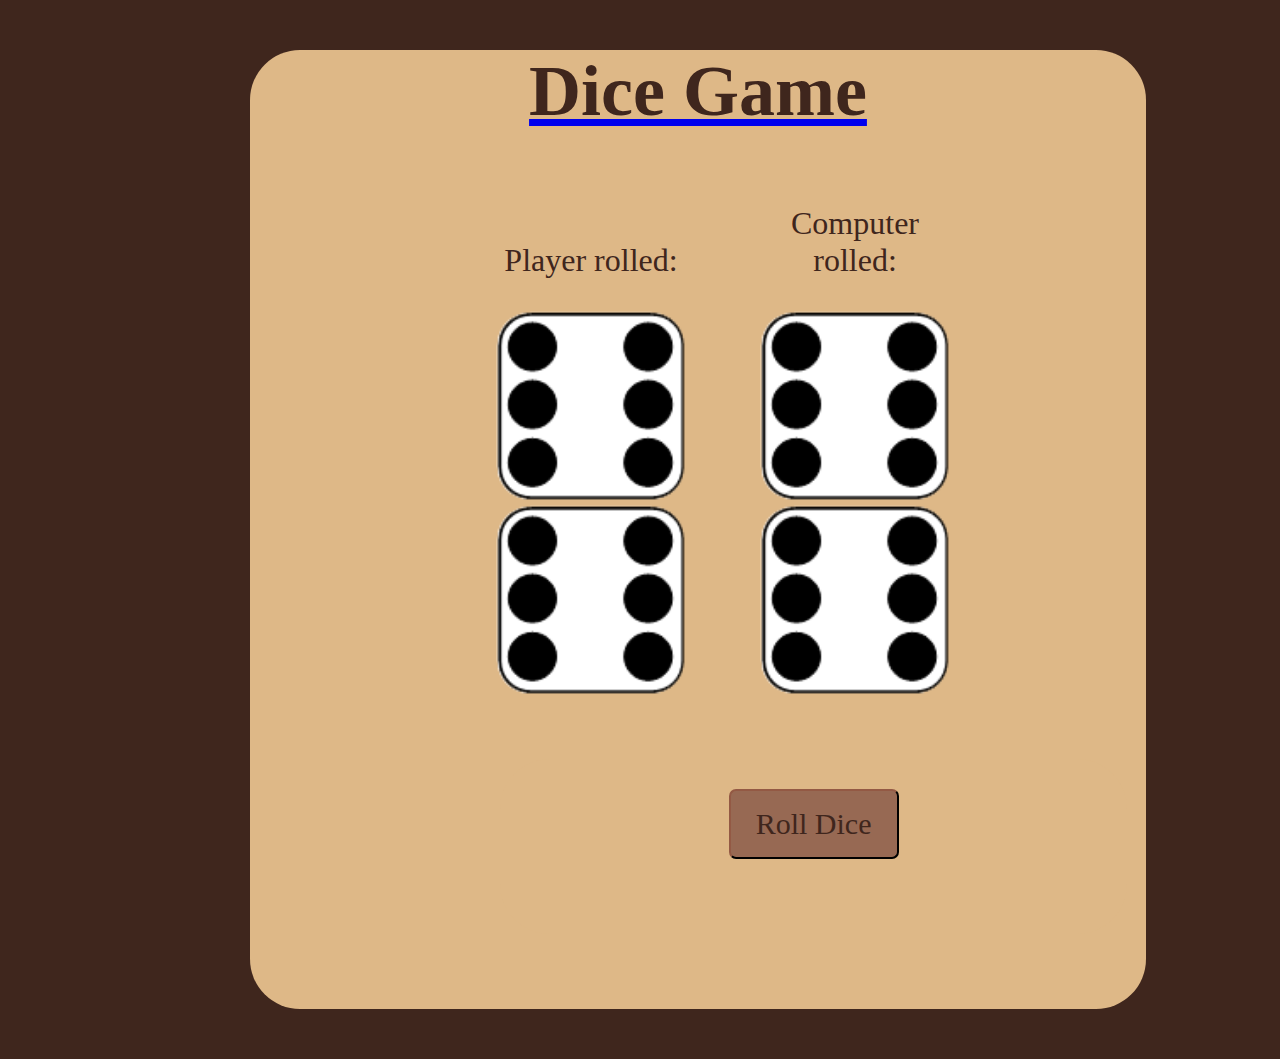
<file: index.html>
<!DOCTYPE html>
<html lang="en">

<head>
    <meta charset="UTF-8">
    <meta name="viewport" content=
        "width=device-width, initial-scale=1.0">
    <title>Dice Game</title>  
    <link href="style.css" rel="stylesheet" type="text/css" />
</head>

<body>
    <div class="container">
        <a href="landingPage.html"><h1>Dice Game</h1></a>
       

        <!-- base images to start off with along with text -->
        <div class="dice1">
            <p class="Player1">Player rolled: </p>
            <img class="img1" src="dice6.png">
            <img class="img3" src="dice6.png">
        </div>


        
        <div class="dice2">
            <p class="Player2">Computer rolled: </p>
            <img class="img2" src="dice6.png">
            <img class="img4" src="dice6.png">
        </div>
    
        <!-- roll dice button -->

    <div class="container bottom">
        <button type="button" class="butn"
            onClick="rollTheDice()">
            Roll Dice
        </button>
    </div>



</div>

    <script src="script.js"></script>
</body>
<footer></footer>
</html>
</file>
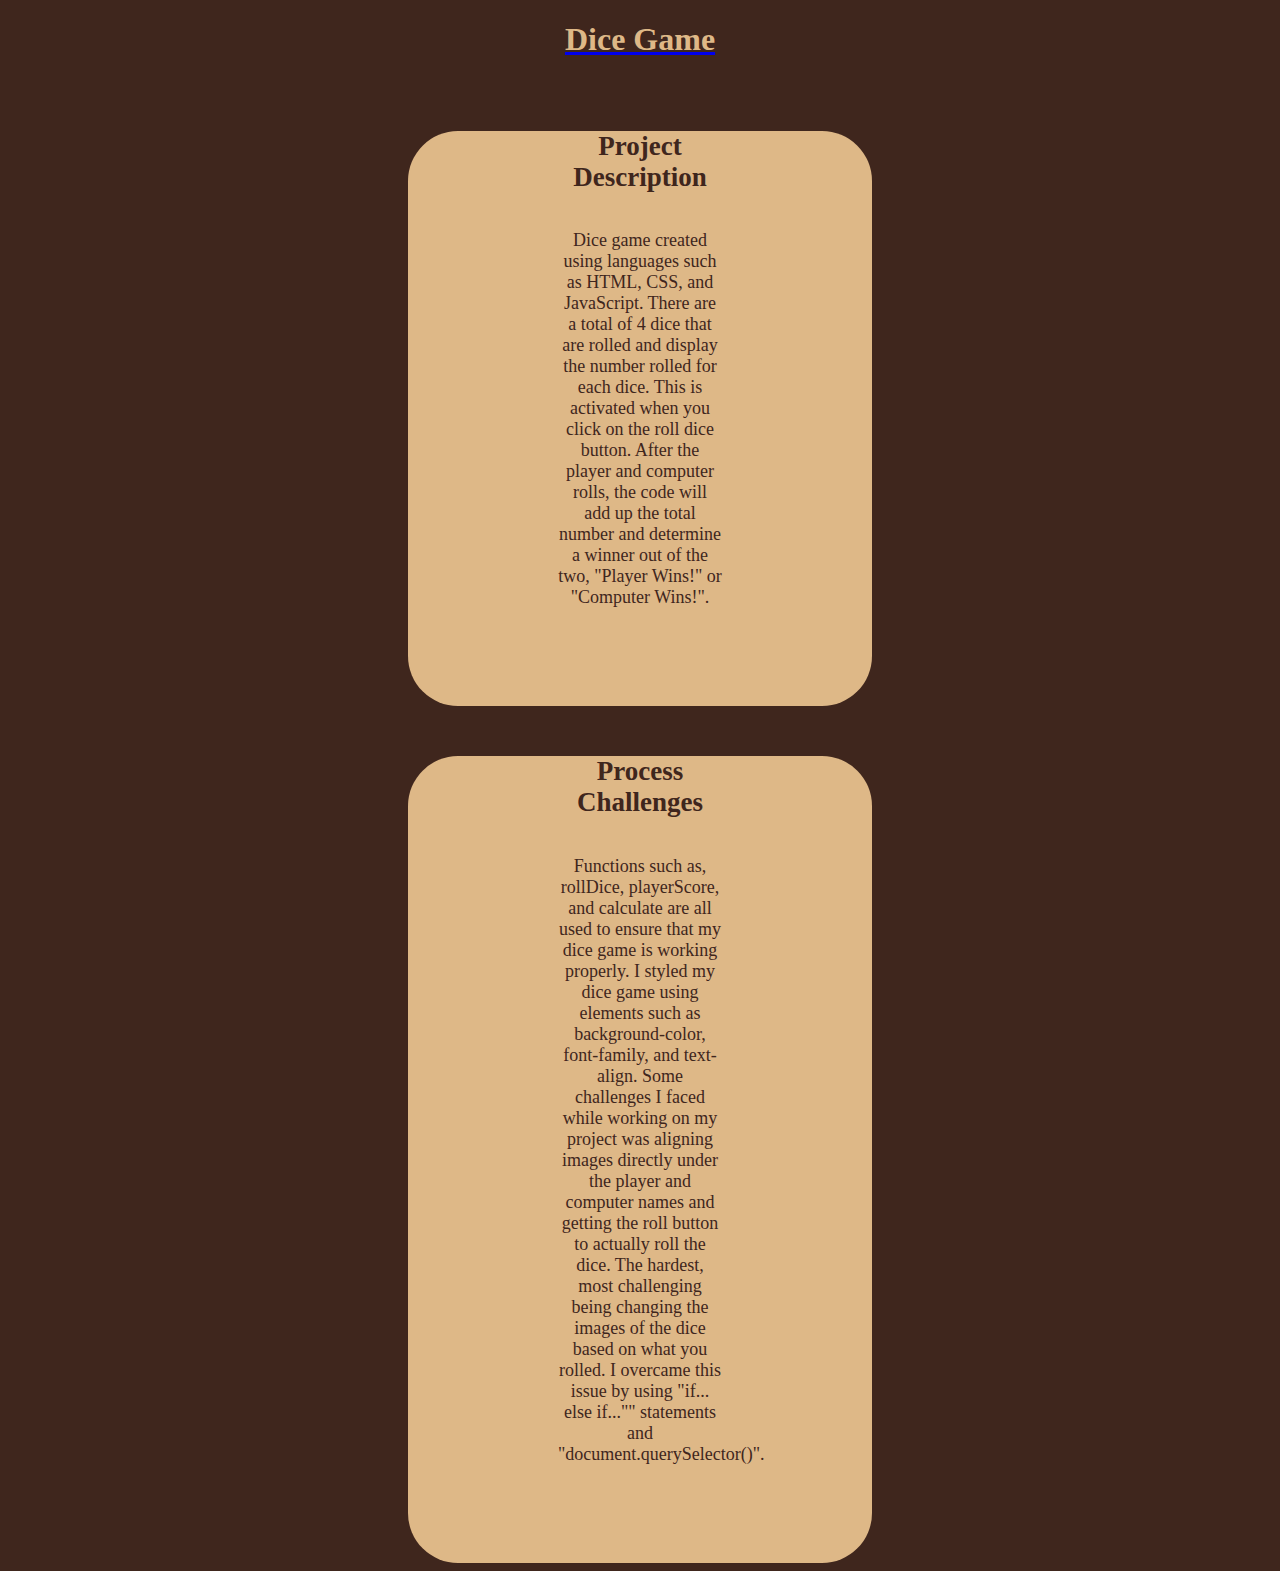
<file: landingPage.html>
<!DOCTYPE html>
<html lang="en">

<head>
    <meta charset="UTF-8">
    <meta name="viewport" content=
        "width=device-width, initial-scale=1.0">
        <title>Landing Page</title>  
    <link href="landingstyle.css" rel="stylesheet" type="text/css" />
</head>

<body>
    <a href="index.html"><h1>Dice Game</h1></a>

    <div id="box1">
        
<h2>Project Description</h2>
<p>Dice game created using languages such as HTML, CSS, and JavaScript. There are a total of 4 dice that are rolled and display the number 
    rolled for each dice. This is activated when you click on the roll dice button. After the player and computer rolls, the code will add up the 
    total number and determine a winner out of the two, "Player Wins!" or "Computer Wins!".</p>
</div>

<div id="box2">
    <h2>Process Challenges</h2>
<p>Functions such as, rollDice, playerScore, and calculate are all used to ensure that my dice game is working properly.
    I styled my dice game using elements such as background-color, font-family, and text-align. Some challenges I faced 
    while working on my project was aligning images directly under the player and computer names and getting the roll button to actually roll the dice. 
    The hardest, most challenging being changing the images of the dice based on what you rolled. I overcame this issue by using "if... else if...""
     statements and "document.querySelector()". </p>

</div>





</body>
<footer></footer>
</html>
</file>
<file: style.css>
.container {
        width: 70%;
        text-align: center;
        background-color: burlywood;
        border: 50px;
        border-color: solid black;
        border-radius: 50px;
        margin-top: 50px;
        margin-right: 250px;
        margin-left: 250px;
        padding-bottom: 75px;
    }

    .dice1 {
        text-align: center;
        display: inline-block;
        margin: 10px;
        width: 190px;
        padding-inline: 50px;
        
    }

    .dice2 {
        text-align: center;
        display: inline-block;
        margin: 10px;
        width: 190px;
    }

    .dice3 {
        text-align: center;
        display: inline-block;
        margin: 10px;
        width: 190px;
    }

    .dice4 {
        text-align: center;
        display: inline-block;
        margin: 10px;
        width: 190px;
    }

    body {
        background-color: #3F261D;
        margin: 0;
        padding-bottom: 50px;
    }

    h1 {
        margin: 30px;
        font-family: Georgia, 'Times New Roman', Times, serif;
        font-size: 4.5rem;
        color: #3F261D;
        text-align: center;
    }

    p {
        font-size: 2rem;
        color: #3F261D;
        font-family: Georgia, 'Times New Roman', Times, serif;
    }

    img {
        width: 100%;
    }

    .bottom {
        padding-top: 30px;
    }

    .butn {
        background: rgb(151, 105, 83); 
        font-family: Georgia, 'Times New Roman', Times, serif;
        border-radius: 7px;
        border-color: #3F261D;
        color:#3F261D;
        font-size: 30px;
        padding: 16px 25px 16px 25px;
        text-decoration: none;
    }

    .butn:hover {
        background: #232931;
        text-decoration: none;
    }
</file>
<file: landingstyle.css>
body {
    background-color: #3F261D;
    color:#3F261D;
    text-align: center;
    padding-left: 400px;
    padding-right: 400px;
}

h1 {
    color: burlywood;
    padding-bottom: 50px;
}

h2 {
    padding-bottom: 15px;
}

#box1 {
    padding-bottom: 80px;
    background-color: burlywood;
    border-radius: 50px;
    padding-right: 150px;
    padding-left: 150px;
    margin-bottom: 50px;
    font-size: 18px;
}

#box2 {
    padding-bottom: 80px;
    background-color: burlywood;
    border-radius: 50px;
    padding-right: 150px;
    padding-left: 150px;
    font-size: 18px;

}
</file>
